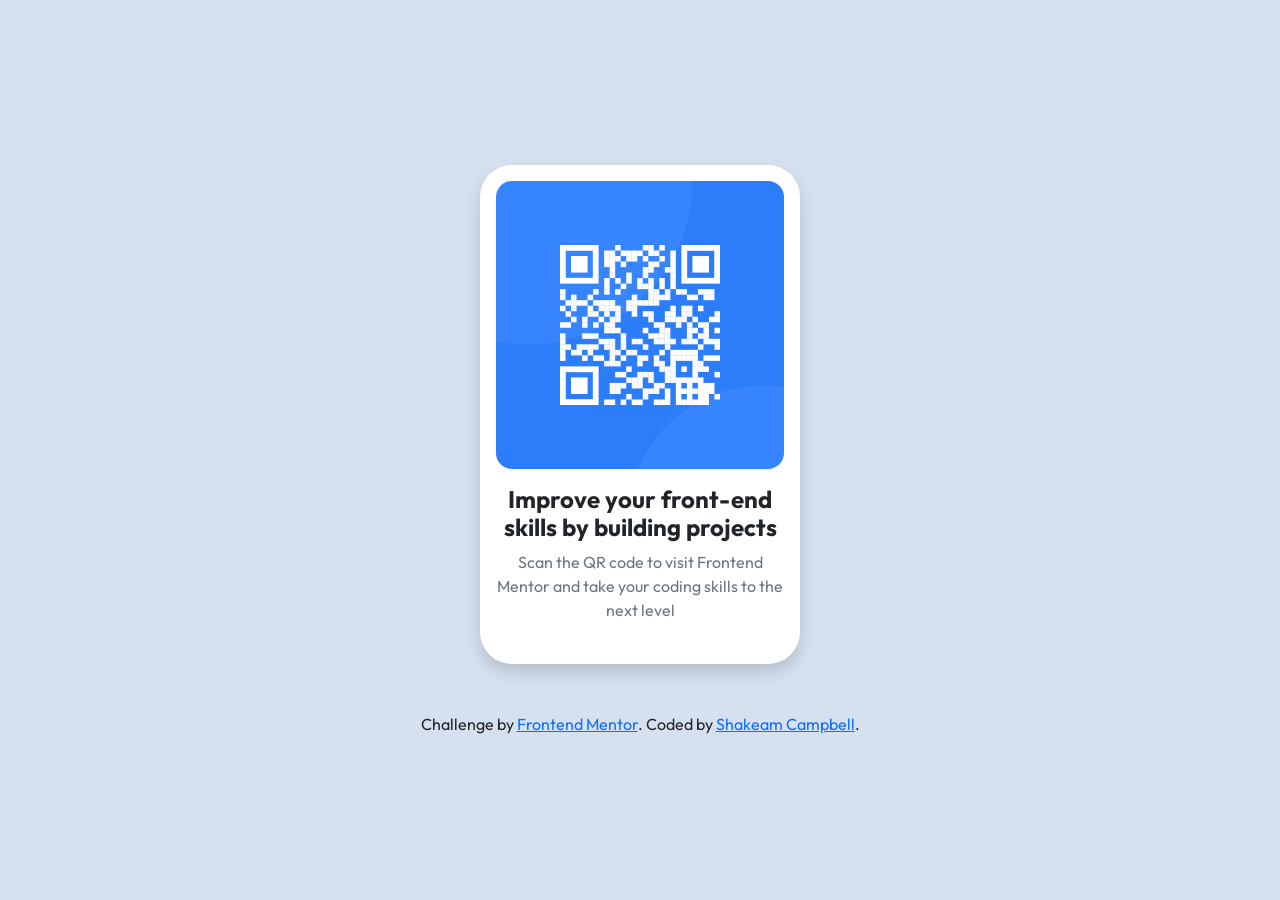
<file: 2026-RTT-50/lab3CSS/qrCode/index.html>
<!DOCTYPE html>
<html lang="en">
<head>
  <meta charset="UTF-8">
  <meta name="viewport" content="width=device-width, initial-scale=1.0">

  <link rel="icon" type="image/png" sizes="32x32" href="./images/favicon-32x32.png">

  <link rel="stylesheet" href="./styles.css">
  <link href="https://cdn.jsdelivr.net/npm/bootstrap@5.3.0/dist/css/bootstrap.min.css" rel="stylesheet">
<script src="https://cdn.jsdelivr.net/npm/bootstrap@5.3.0/dist/js/bootstrap.bundle.min.js"></script>

  <link rel="preconnect" href="https://fonts.googleapis.com">
<link rel="preconnect" href="https://fonts.gstatic.com" crossorigin>
<link href="https://fonts.googleapis.com/css2?family=Barlow+Semi+Condensed:wght@400;500;600;700&family=Outfit:wght@100..900&display=swap" rel="stylesheet">
  
  <title>
    Frontend Mentor | QR code component
  </title>
</head>

<body style="--bs-body-font-family: 'Outfit', sans-serif; background-color: #D5E1EF;" class="min-vh-100 d-flex justify-content-center align-items-center flex-column">
  <div style="height: 499px; width: 320px;" 
    class="container-sm d-flex flex-column gap-3 rounded-5 shadow p-3 mb-5 bg-white align-items-start">
        <img src="./images/image-qr-code.png" class="img-fluid rounded-4" alt="QR Code on light blue background">
        <div class="text-center">
            <h4 class="fw-bold">Improve your front-end skills by building projects</h4>
            <p class="fs-6 text text-secondary">Scan the QR code to visit Frontend Mentor and take your coding skills to the next level</p>
        </div>
  </div>
  
  <footer class="attribution">
    Challenge by <a href="https://www.frontendmentor.io?ref=challenge">Frontend Mentor</a>. 
    Coded by <a href="#">Shakeam Campbell</a>.
  </footer>
</body>
</html>
</file>
<file: 2026-RTT-50/lab3CSS/qrCode/styles.css>
/* No need to use this file */
</file>
